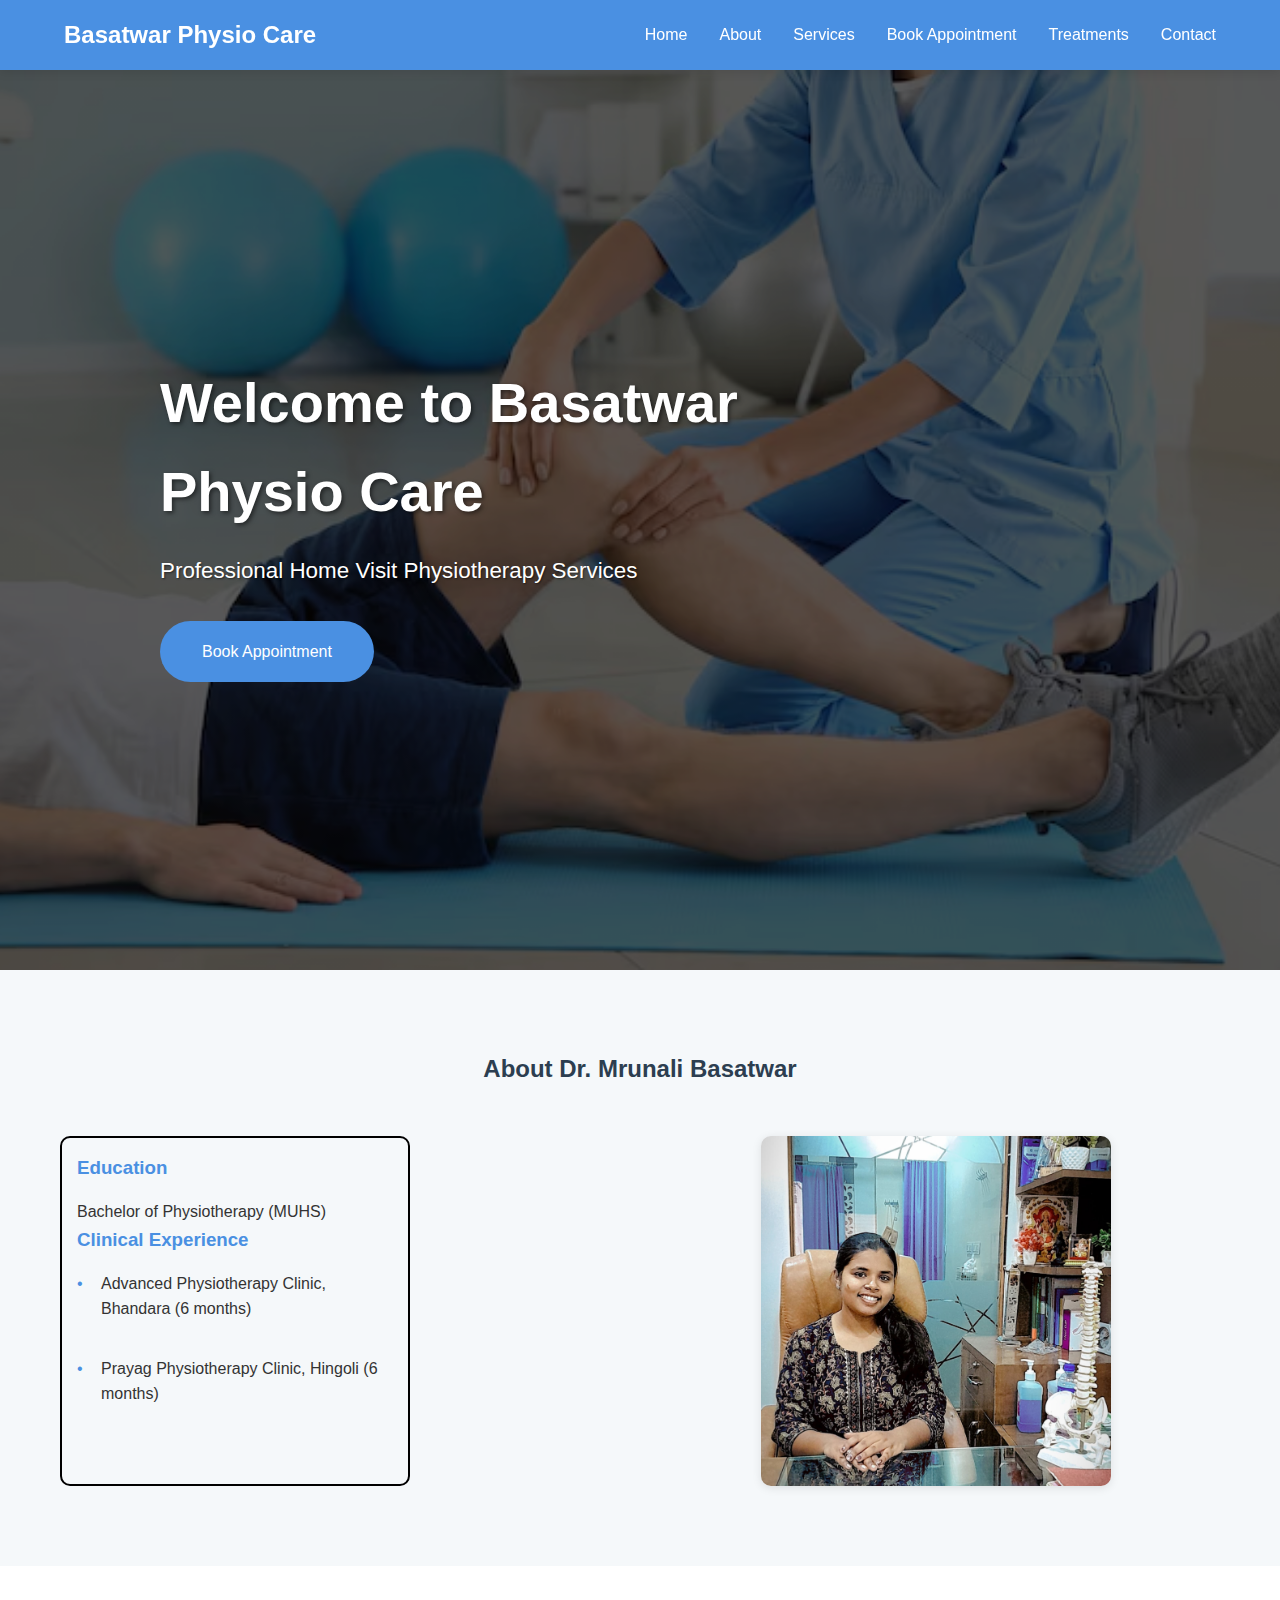
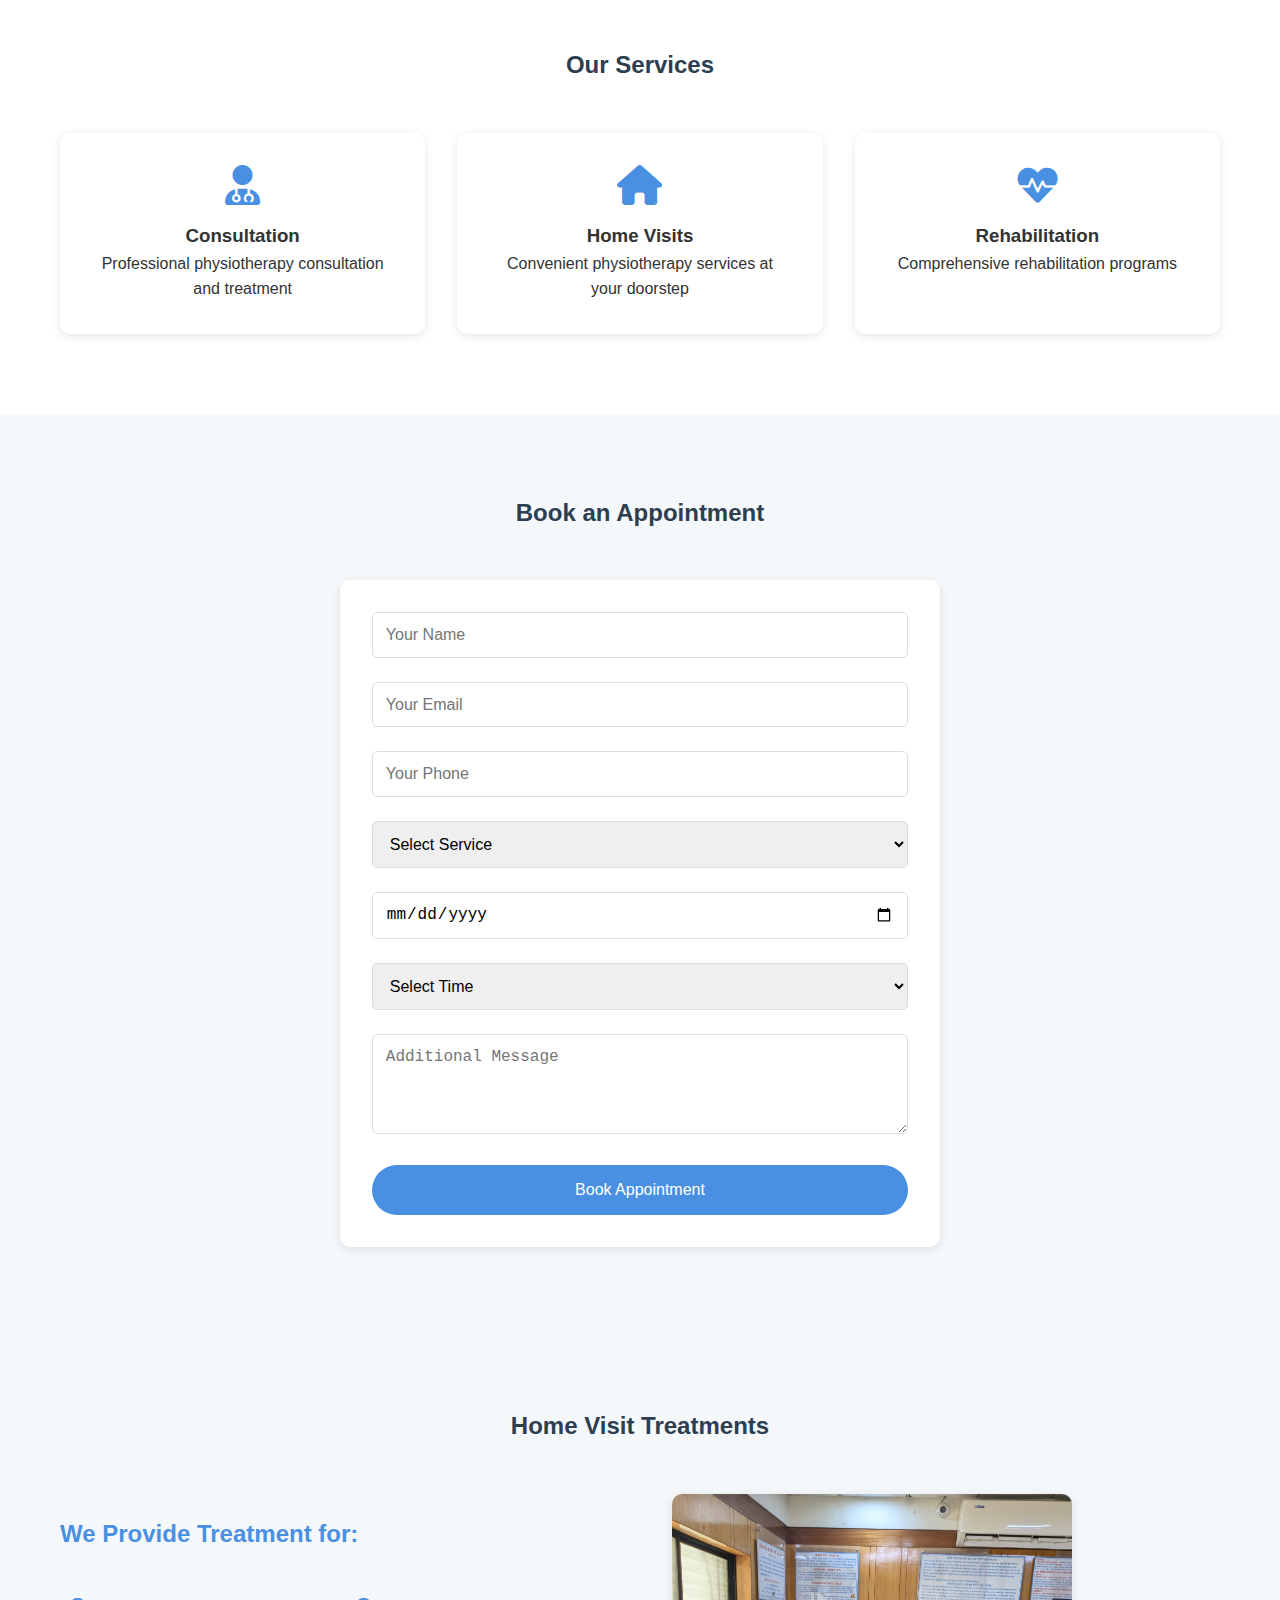
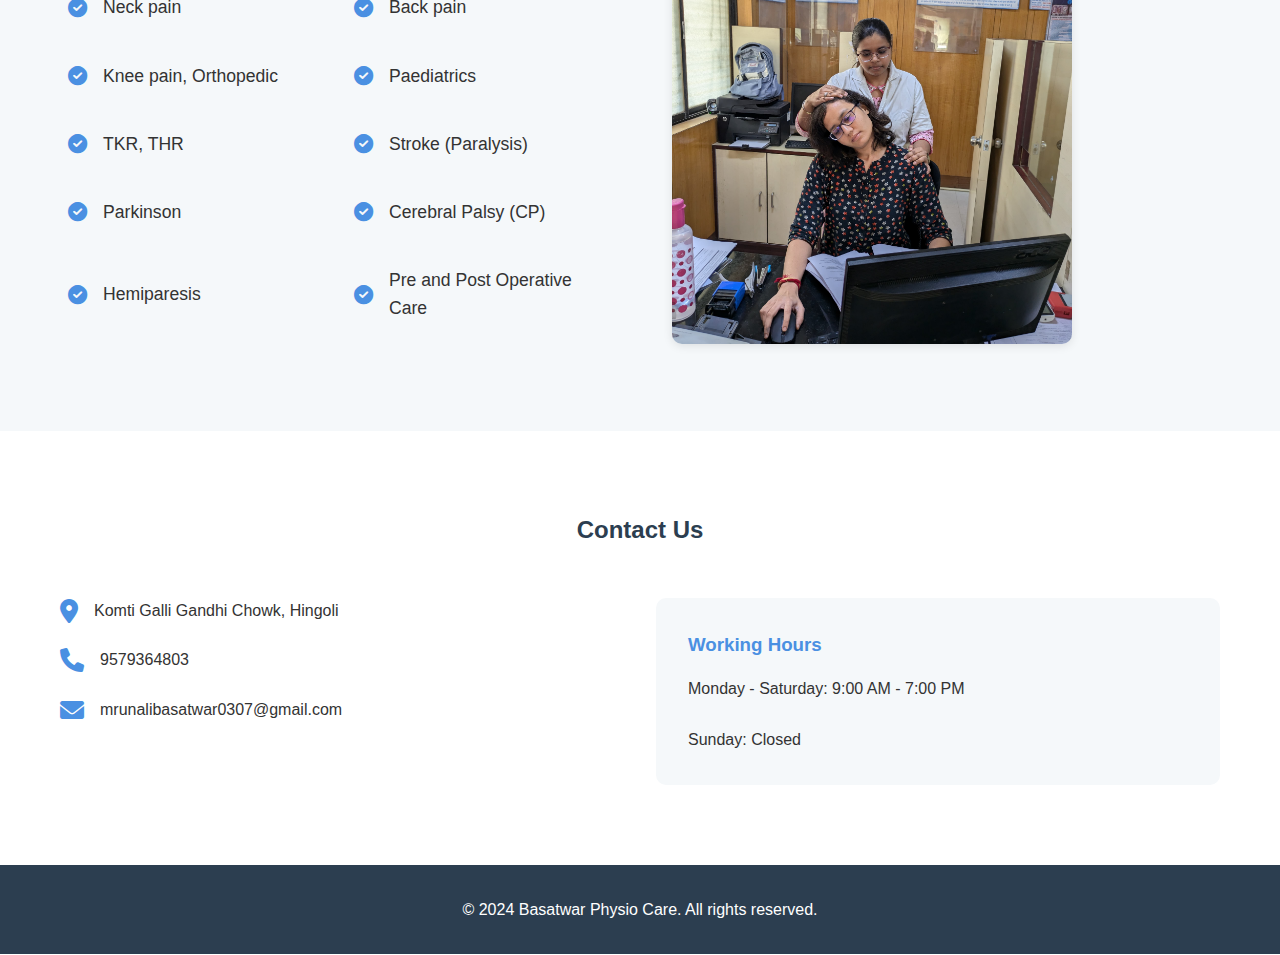
<file: index.html>
<!DOCTYPE html>
<html lang="en">
<head>
    <meta charset="UTF-8">
    <meta name="viewport" content="width=device-width, initial-scale=1.0">
    <title>Basatwar Physio Care - Home Visit Physiotherapy</title>
    <link rel="stylesheet" href="styles.css">
    <link rel="stylesheet" href="https://cdnjs.cloudflare.com/ajax/libs/font-awesome/6.0.0/css/all.min.css">
</head>
<body>
    <!-- Navigation -->
    <nav>
        <div class="logo">
            <h1>Basatwar Physio Care</h1>
        </div>
        <div class="nav-links">
            <a href="#home">Home</a>
            <a href="#about">About</a>
            <a href="#services">Services</a>
            <a href="#appointment">Book Appointment</a>
            <a href="#treatments">Treatments</a>
            <a href="#contact">Contact</a>
        </div>
        <div class="hamburger">
            <span></span>
            <span></span>
            <span></span>
        </div>
    </nav>

    <!-- Hero Section -->
    <section id="home" class="hero">
        <div class="container">
            <div class="hero-content">
                <h1>Welcome to Basatwar Physio Care</h1>
                <p>Professional Home Visit Physiotherapy Services</p>
                <a href="#appointment" class="cta-button">Book Appointment</a>
            </div>
        </div>
    </section>

    <!-- About Section -->
    <section id="about" class="about">
        <div class="container">
            <h2>About Dr. Mrunali Basatwar</h2>
            <div class="about-content">
                <div class="about-text">
                    
                    <h3>Education</h3>
                    
                    <p>Bachelor of Physiotherapy (MUHS)</p>
                    
                    <h3>Clinical Experience</h3>
                    
                    <ul>
                        <li>Advanced Physiotherapy Clinic, Bhandara (6 months)</li>
                        <br>
                        <li>Prayag Physiotherapy Clinic, Hingoli (6 months)</li>
                    </ul>
                </div>
                <div class="about-image">
                    <img class="doctor-image" src="doctor-placeholder.jpg" alt="Dr. Mrunali Basatwar">
                </div>
            </div>
        </div>
    </section>

    <!-- Services Section -->
    <section id="services" class="services">
        <div class="container">
            <h2>Our Services</h2>
            <div class="services-grid">
                <div class="service-card">
                    <i class="fas fa-user-md"></i>
                    <h3>Consultation</h3>
                    <p>Professional physiotherapy consultation and treatment</p>
                </div>
                <div class="service-card">
                    <i class="fas fa-home"></i>
                    <h3>Home Visits</h3>
                    <p>Convenient physiotherapy services at your doorstep</p>
                </div>
                <div class="service-card">
                    <i class="fas fa-heartbeat"></i>
                    <h3>Rehabilitation</h3>
                    <p>Comprehensive rehabilitation programs</p>
                </div>
            </div>
        </div>
    </section>

    <!-- Appointment Section -->
    <section id="appointment" class="appointment">
        <div class="container">
            <h2>Book an Appointment</h2>
            <div class="appointment-form">
                <form action="https://formsubmit.co/pranav.basatwar@gmail.com" method="POST">
                    <!-- FormSubmit Configuration -->
                    <input type="hidden" name="_captcha" value="false">
                    <input type="hidden" name="_subject" value="New Appointment Request - Basatwar Physio Care">
                    <input type="hidden" name="_template" value="table">
                    <input type="hidden" name="_next" value="https://pranav-basatwar.github.io/Basatwar-Physio-care-Website/thank-you.html">
                    <input type="hidden" name="_autoresponse" value="Thank you for booking an appointment with Basatwar Physio Care. We will contact you shortly to confirm your appointment.">
                    
                    <!-- Form Fields -->
                    <div class="form-group">
                        <input type="text" name="name" required placeholder="Your Name">
                    </div>
                    <div class="form-group">
                        <input type="email" name="email" required placeholder="Your Email">
                    </div>
                    <div class="form-group">
                        <input type="tel" name="phone" required placeholder="Your Phone">
                    </div>
                    <div class="form-group">
                        <select name="service" required>
                            <option value="">Select Service</option>
                            <option value="consultation">Consultation</option>
                            <option value="home-visit">Home Visit</option>
                            <option value="rehabilitation">Rehabilitation</option>
                        </select>
                    </div>
                    <div class="form-group">
                        <input type="date" name="date" required>
                    </div>
                    <div class="form-group">
                        <select name="time" required>
                            <option value="">Select Time</option>
                            <option value="09:00">9:00 AM</option>
                            <option value="10:00">10:00 AM</option>
                            <option value="11:00">11:00 AM</option>
                            <option value="12:00">12:00 PM</option>
                            <option value="14:00">2:00 PM</option>
                        </select>
                    </div>
                    <div class="form-group">
                        <textarea name="message" placeholder="Additional Message"></textarea>
                    </div>
                    <button type="submit" class="submit-button">Book Appointment</button>
                </form>
            </div>
        </div>
    </section>

    <!-- Treatments Section -->
    <section id="treatments" class="treatments">
        <div class="container">
            <h2>Home Visit Treatments</h2>
            <div class="treatments-content">
                <div class="treatments-text">
                    <h3>We Provide Treatment for:</h3>
                    <ul class="treatment-list">
                        <li>
                            <i class="fas fa-check-circle"></i>
                            <span>Neck pain</span>
                        </li>
                        <li>
                            <i class="fas fa-check-circle"></i>
                            <span>Back pain</span>
                        </li>
                        <li>
                            <i class="fas fa-check-circle"></i>
                            <span>Knee pain, Orthopedic</span>
                        </li>
                        <li>
                            <i class="fas fa-check-circle"></i>
                            <span>Paediatrics</span>
                        </li>
                        <li>
                            <i class="fas fa-check-circle"></i>
                            <span>TKR, THR</span>
                        </li>
                        <li>
                            <i class="fas fa-check-circle"></i>
                            <span>Stroke (Paralysis)</span>
                        </li>
                        <li>
                            <i class="fas fa-check-circle"></i>
                            <span>Parkinson</span>
                        </li>
                        <li>
                            <i class="fas fa-check-circle"></i>
                            <span>Cerebral Palsy (CP)</span>
                        </li>
                        <li>
                            <i class="fas fa-check-circle"></i>
                            <span>Hemiparesis</span>
                        </li>
                        <li>
                            <i class="fas fa-check-circle"></i>
                            <span>Pre and Post Operative Care</span>
                        </li>
                    </ul>
                </div>
                <div class="treatments-image">
                    <img src="treatment-bg.jpg" alt="Physiotherapy Treatment" class="treatment-img">
                </div>
            </div>
        </div>
    </section>

    <!-- Contact Section -->
    <section id="contact" class="contact">
        <div class="container">
            <h2>Contact Us</h2>
            <div class="contact-content">
                <div class="contact-info">
                    <div class="contact-item">
                        <i class="fas fa-map-marker-alt"></i>
                        <p>Komti Galli Gandhi Chowk, Hingoli</p>
                    </div>
                    <div class="contact-item">
                        <i class="fas fa-phone"></i>
                        <p>9579364803</p>
                    </div>
                    <div class="contact-item">
                        <i class="fas fa-envelope"></i>
                        <p>mrunalibasatwar0307@gmail.com</p>
                    </div>
                </div>
                <div class="contact-hours">
                    <h3>Working Hours</h3>
                    <p>Monday - Saturday: 9:00 AM - 7:00 PM</p>
                    <br>
                    <p>Sunday: Closed</p>
                </div>
            </div>
        </div>
    </section>

    <!-- Footer -->
    <footer class="footer">
        <div class="container">
            <p>&copy; 2024 Basatwar Physio Care. All rights reserved.</p>
        </div>
    </footer>

    <script src="script.js"></script>
    <script>
        // Mobile menu toggle
        const hamburger = document.querySelector('.hamburger');
        const navLinks = document.querySelector('.nav-links');
        
        hamburger.addEventListener('click', (e) => {
            e.stopPropagation();
            navLinks.classList.toggle('active');    
            hamburger.classList.toggle('active');
        });

        // Close mobile menu when clicking a link
        document.querySelectorAll('.nav-links a').forEach(link => {
            link.addEventListener('click', () => {
                navLinks.classList.remove('active');
                hamburger.classList.remove('active');
            });
        });

        // Close mobile menu when clicking outside
        document.addEventListener('click', (e) => {
            if (!e.target.closest('.nav-links') && !e.target.closest('.hamburger')) {
                navLinks.classList.remove('active');
                hamburger.classList.remove('active');
            }
        });

        // Prevent menu from closing when clicking inside nav-links
        navLinks.addEventListener('click', (e) => {
            e.stopPropagation();
        });
    </script>
</body>
</html>
</file>
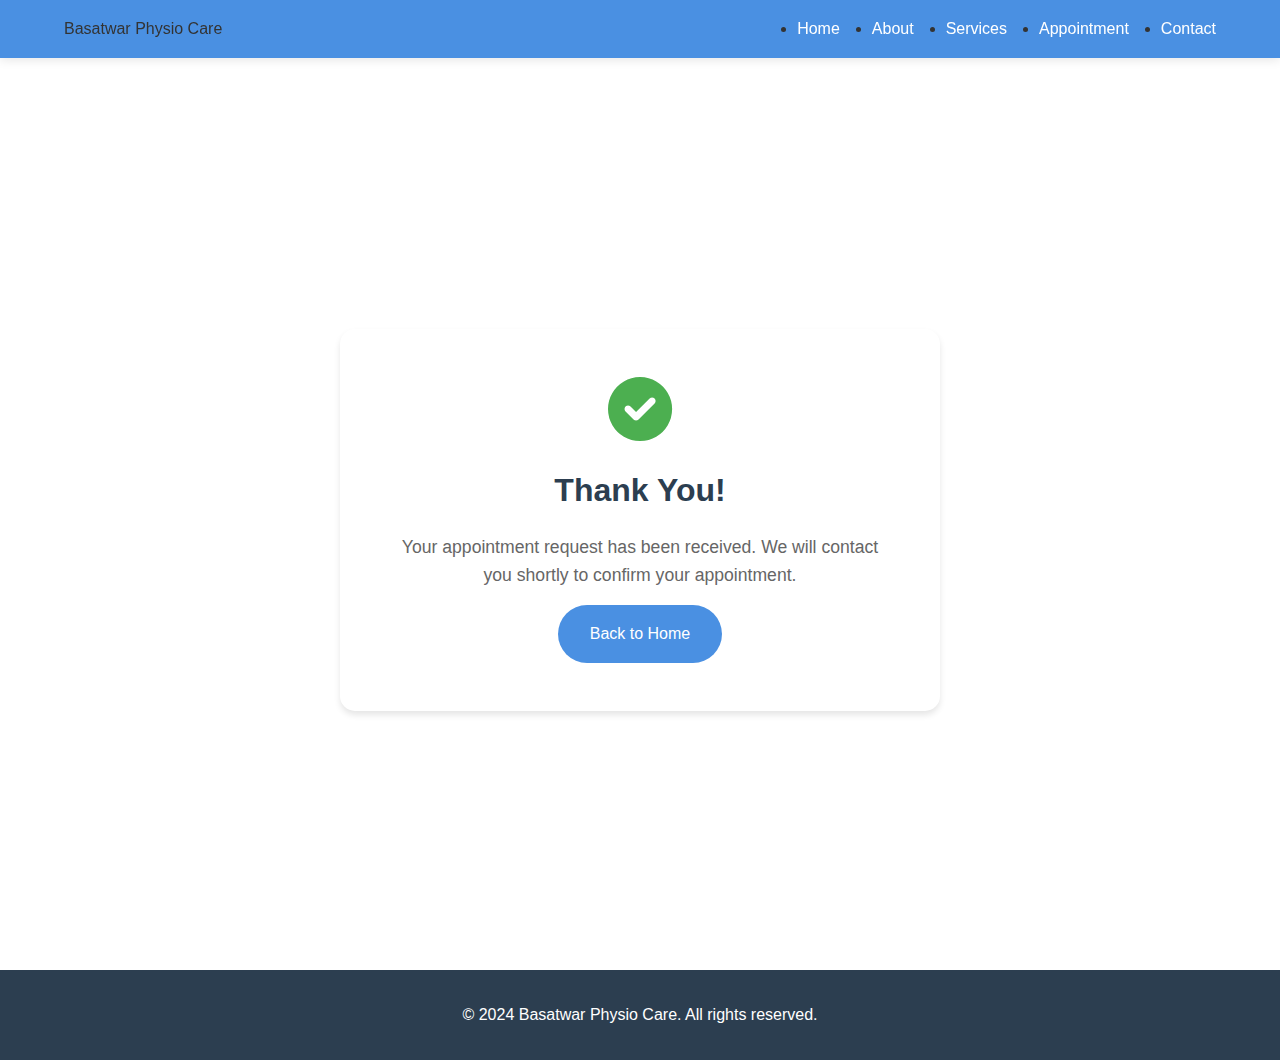
<file: thank-you.html>
<!DOCTYPE html>
<html lang="en">
<head>
    <meta charset="UTF-8">
    <meta name="viewport" content="width=device-width, initial-scale=1.0">
    <title>Thank You - Basatwar Physio Care</title>
    <link rel="stylesheet" href="styles.css">
    <link rel="stylesheet" href="https://cdnjs.cloudflare.com/ajax/libs/font-awesome/6.0.0/css/all.min.css">
    <style>
        .thank-you-section {
            min-height: 100vh;
            display: flex;
            align-items: center;
            justify-content: center;
            text-align: center;
            padding: 2rem;
            background-color: var(--bg-color);
        }

        .thank-you-content {
            max-width: 600px;
            padding: 3rem;
            background: white;
            border-radius: 15px;
            box-shadow: 0 4px 6px rgba(0, 0, 0, 0.1);
        }

        .thank-you-icon {
            font-size: 4rem;
            color: #4CAF50;
            margin-bottom: 1.5rem;
        }

        .thank-you-title {
            font-size: 2rem;
            color: var(--primary-color);
            margin-bottom: 1rem;
        }

        .thank-you-message {
            font-size: 1.1rem;
            color: var(--text-color);
            margin-bottom: 2rem;
            line-height: 1.6;
        }

        .back-home {
            display: inline-block;
            padding: 1rem 2rem;
            background-color: var(--primary-color);
            color: white;
            text-decoration: none;
            border-radius: 50px;
            transition: all 0.3s ease;
        }

        .back-home:hover {
            transform: translateY(-2px);
            box-shadow: 0 4px 8px rgba(0, 0, 0, 0.2);
        }
    </style>
</head>
<body>
    <!-- Navigation -->
    <nav class="navbar">
        <div class="logo">Basatwar Physio Care</div>
        <ul class="nav-links">
            <li><a href="index.html#home">Home</a></li>
            <li><a href="index.html#about">About</a></li>
            <li><a href="index.html#services">Services</a></li>
            <li><a href="index.html#appointment">Appointment</a></li>
            <li><a href="index.html#contact">Contact</a></li>
        </ul>
        <div class="hamburger">
            <span></span>
            <span></span>
            <span></span>
        </div>
    </nav>

    <div class="thank-you-section">
        <div class="thank-you-content">
            <i class="fas fa-check-circle thank-you-icon"></i>
            <h1 class="thank-you-title">Thank You!</h1>
            <p class="thank-you-message">Your appointment request has been received. We will contact you shortly to confirm your appointment.</p>
            <a href="index.html" class="back-home">Back to Home</a>
        </div>
    </div>

    <!-- Footer -->
    <footer class="footer">
        <div class="container">
            <p>&copy; 2024 Basatwar Physio Care. All rights reserved.</p>
        </div>
    </footer>

    <script src="script.js"></script>
</body>
</html>
</file>
<file: styles.css>
/* Global Styles */
:root {
    --primary-color: #4a90e2;
    --secondary-color: #f5f8fa;
    --accent-color: #2c3e50;
    --text-color: #333;
    --light-text: #666;
    --white: #ffffff;
    --shadow: 0 2px 10px rgba(0, 0, 0, 0.1);
}

* {
    margin: 0;
    padding: 0;
    box-sizing: border-box;
}

html {
    scroll-behavior: smooth;
}

body {
    font-family: 'Segoe UI', Tahoma, Geneva, Verdana, sans-serif;
    line-height: 1.6;
    color: var(--text-color);
    padding-top: 70px;
    overflow-x: hidden;
    width: 100%;
}

.container {
    width: 100%;
    max-width: 1200px;
    margin: 0 auto;
    padding: 0 20px;
    box-sizing: border-box;
}

/* Navigation */
nav {
    position: fixed;
    top: 0;
    left: 0;
    right: 0;
    background: var(--primary-color);
    padding: 1rem 5%;
    display: flex;
    justify-content: space-between;
    align-items: center;
    z-index: 1000;
    box-shadow: 0 2px 10px rgba(0, 0, 0, 0.1);
}

.logo {
    display: flex;
    align-items: center;
}

.logo h1 {
    color: white;
    font-size: 1.5rem;
    margin: 0;
    font-weight: 600;
}

.nav-links {
    display: flex;
    gap: 2rem;
    align-items: center;
}

.nav-links a {
    color: white;
    text-decoration: none;
    font-weight: 500;
    transition: color 0.3s ease;
}

.nav-links a:hover {
    color: var(--secondary-color);
}

/* Hamburger Menu */
.hamburger {
    display: none;
    flex-direction: column;
    gap: 5px;
    cursor: pointer;
    padding: 5px;
}

.hamburger span {
    display: block;
    width: 25px;
    height: 3px;
    background: white;
    transition: 0.3s;
}

/* Doctor Image */
.doctor-image {
    width: 350px !important;
    height: 350px !important;
    object-fit: cover;
    border-radius: 10px;
    box-shadow: var(--shadow);
}

/* Mobile Navigation */
@media (max-width: 768px) {
    nav {
        padding: 1rem;
    }

    .logo h1 {
        font-size: 1.2rem;
    }

    .hamburger {
        display: flex;
    }

    .nav-links {
        display: none;
        position: fixed;
        top: 70px;
        left: 0;
        right: 0;
        background: var(--primary-color);
        padding: 20px;
        flex-direction: column;
        align-items: center;
        gap: 20px;
        box-shadow: 0 4px 6px rgba(0, 0, 0, 0.1);
        z-index: 999;
    }

    .nav-links.active {
        display: flex;
    }

    .nav-links a {
        width: 100%;
        text-align: center;
        padding: 10px;
    }

    .hamburger.active span:nth-child(1) {
        transform: translateY(8px) rotate(45deg);
    }

    .hamburger.active span:nth-child(2) {
        opacity: 0;
    }

    .hamburger.active span:nth-child(3) {
        transform: translateY(-8px) rotate(-45deg);
    }
}

/* Hero Section */
.hero {
    height: 100vh;
    background: linear-gradient(rgba(0, 0, 0, 0.5), rgba(0, 0, 0, 0.5)),
                url('hero-bg.jpg') center/cover no-repeat;
    display: flex;
    align-items: center;
    text-align: left;
    padding: 0 20px;
    position: relative;
}

.hero::before {
    content: '';
    position: absolute;
    top: 0;
    left: 0;
    right: 0;
    bottom: 0;
    background: rgba(0, 0, 0, 0.3);
    z-index: 1;
}

.hero-content {
    max-width: 800px;
    margin: 0;
    position: relative;
    z-index: 2;
    padding-left: 100px;
}

.hero h1 {
    font-size: 3.5rem;
    margin-bottom: 1rem;
    color: var(--white);
    text-shadow: 2px 2px 4px rgba(0, 0, 0, 0.5);
}

.hero p {
    font-size: 1.4rem;
    margin-bottom: 2rem;
    color: var(--white);
    text-shadow: 1px 1px 2px rgba(0, 0, 0, 0.5);
}

.cta-button {
    display: inline-block;
    padding: 1rem 2.5rem;
    background: var(--primary-color);
    color: var(--white);
    text-decoration: none;
    border-radius: 50px;
    transition: all 0.3s ease;
    font-weight: 500;
    border: 2px solid transparent;
}

.cta-button:hover {
    background: #357abd;
    transform: translateY(-2px);
    box-shadow: 0 4px 15px rgba(74, 144, 226, 0.3);
}

/* About Section */
.about {
    padding: 5rem 0;
    background: var(--secondary-color);
}

.about h2 {
    text-align: center;
    margin-bottom: 3rem;
    color: var(--accent-color);
}

.about-content {
    display: grid;
    grid-template-columns: 1fr 1fr;
    gap: 2rem;
    align-items: center;
}

.about-image {
    /*justify-self: end;*/
    margin-left: 5px;
}

.about-text {
    padding-right: 2rem;
    
    height: 350px;
    width: 350px;
    border: 2px solid black;
   
    padding: 15px;
    border-radius: 10px;

}

.about-text h3 {
    color: var(--primary-color);
    margin-bottom: 1rem;
}

.about-text ul {
    list-style: none;
    margin-top: 1rem;
}

.about-text li {
    margin-bottom: 0.5rem;
    padding-left: 1.5rem;
    position: relative;
}

.about-text li::before {
    content: "•";
    color: var(--primary-color);
    position: absolute;
    left: 0;
}

.about-image img {
    width: 100%;
    height: auto;
    object-fit: cover;
    border-radius: 10px;
    box-shadow: var(--shadow);
    margin: 0 auto 0 100px;
    display: block;
}

/* Services Section */
.services {
    padding: 5rem 0;
}

.services h2 {
    text-align: center;
    margin-bottom: 3rem;
    color: var(--accent-color);
}

.services-grid {
    display: grid;
    grid-template-columns: repeat(auto-fit, minmax(250px, 1fr));
    gap: 2rem;
}

.service-card {
    background: var(--white);
    padding: 2rem;
    border-radius: 10px;
    text-align: center;
    box-shadow: var(--shadow);
    transition: transform 0.3s ease;
}

.service-card:hover {
    transform: translateY(-5px);
}

.service-card i {
    font-size: 2.5rem;
    color: var(--primary-color);
    margin-bottom: 1rem;
}

/* Appointment Section */
.appointment {
    padding: 5rem 0;
    background: var(--secondary-color);
}

.appointment h2 {
    text-align: center;
    margin-bottom: 3rem;
    color: var(--accent-color);
}

.appointment-form {
    max-width: 600px;
    margin: 0 auto;
    background: var(--white);
    padding: 2rem;
    border-radius: 10px;
    box-shadow: var(--shadow);
}

.form-group {
    margin-bottom: 1.5rem;
}

.form-group input,
.form-group select,
.form-group textarea {
    width: 100%;
    padding: 0.8rem;
    border: 1px solid #ddd;
    border-radius: 5px;
    font-size: 1rem;
}

.form-group textarea {
    height: 100px;
    resize: vertical;
}

.submit-button {
    width: 100%;
    padding: 1rem;
    background: var(--primary-color);
    color: var(--white);
    border: none;
    border-radius: 50px;
    font-size: 1rem;
    cursor: pointer;
    transition: all 0.3s ease;
    font-weight: 500;
}

.submit-button:hover {
    background: #357abd;
    transform: translateY(-2px);
    box-shadow: 0 4px 15px rgba(74, 144, 226, 0.3);
}

/* Contact Section */
.contact {
    padding: 5rem 0;
}

.contact h2 {
    text-align: center;
    margin-bottom: 3rem;
    color: var(--accent-color);
}

.contact-content {
    display: grid;
    grid-template-columns: repeat(auto-fit, minmax(250px, 1fr));
    gap: 2rem;
}

.contact-info {
    display: flex;
    flex-direction: column;
    gap: 1.5rem;
}

.contact-item {
    display: flex;
    align-items: center;
    gap: 1rem;
}

.contact-item i {
    font-size: 1.5rem;
    color: var(--primary-color);
}

.contact-hours {
    background: var(--secondary-color);
    padding: 2rem;
    border-radius: 10px;
}

.contact-hours h3 {
    color: var(--primary-color);
    margin-bottom: 1rem;
}

/* Footer */
.footer {
    background: var(--accent-color);
    color: var(--white);
    padding: 2rem 0;
    text-align: center;
    width: 100%;
    box-sizing: border-box;
}

.footer-content {
    width: 100%;
    padding: 0 1rem;
    box-sizing: border-box;
}

/* Updated and new media queries for better mobile responsiveness */
@media (max-width: 768px) {
    nav {
        padding: 1rem;
    }

    .logo h1 {
        font-size: 1.2rem;
    }

    .hamburger {
        display: flex;
    }

    .nav-links {
        position: fixed;
        top: 70px;
        left: 0;
        right: 0;
        background: var(--primary-color);
        padding: 20px;
        flex-direction: column;
        align-items: center;
        gap: 20px;
        box-shadow: 0 4px 6px rgba(0, 0, 0, 0.1);
        z-index: 999;
        width: 100%;
        box-sizing: border-box;
    }

    .nav-links.active {
        display: flex;
    }

    .nav-links a {
        color: white;
        font-size: 1.1rem;
        padding: 10px 20px;
        width: 100%;
        text-align: center;
        transition: background-color 0.3s ease;
    }

    .nav-links a:hover {
        background-color: rgba(255, 255, 255, 0.1);
    }

    .hero {
        padding: 4rem 1rem;
        margin-top: 0;
    }

    .hero-content {
        padding: 0 1rem;
    }

    .hero h1 {
        font-size: 2.5rem;
        margin-bottom: 1rem;
    }

    .hero p {
        font-size: 1.1rem;
        margin-bottom: 2rem;
    }

    .about {
        padding: 4rem 1rem;
    }

    .about-content {
        padding: 0 1rem;
        width: 100%;
        box-sizing: border-box;
    }

    .about-image {
        width: 100%;
        max-width: 300px;
        height: auto;
        margin: 0 auto;
    }

    .services {
        padding: 4rem 1rem;
    }

    .services-grid {
        padding: 0 1rem;
        width: 100%;
        box-sizing: border-box;
    }

    .service-card {
        width: 100%;
        margin: 0;
    }

    .appointment {
        padding: 4rem 1rem;
    }

    .appointment-form {
        width: 100%;
        padding: 2rem 1rem;
        box-sizing: border-box;
    }

    .form-group {
        width: 100%;
    }

    input, textarea, select {
        width: 100%;
        box-sizing: border-box;
    }

    .treatments {
        padding: 4rem 1rem;
    }

    .treatments-content {
        padding: 0 1rem;
        width: 100%;
        box-sizing: border-box;
    }

    .treatments-image {
        width: 100%;
        max-width: 300px;
        height: auto;
        margin: 0 auto;
    }

    .contact {
        padding: 4rem 1rem;
    }

    .contact-content {
        padding: 0 1rem;
        width: 100%;
        box-sizing: border-box;
    }

    .contact-info {
        text-align: center;
    }

    .contact-info i {
        margin-right: 0.5rem;
    }

    footer {
        padding: 2rem 1rem;
    }

    .footer-content {
        grid-template-columns: 1fr;
        gap: 2rem;
        text-align: center;
    }

    .footer-links {
        justify-content: center;
    }
}

/* Additional mobile optimizations */
@media (max-width: 480px) {
    .hero h1 {
        font-size: 2rem;
    }

    .hero p {
        font-size: 1rem;
    }

    .section-title {
        font-size: 1.8rem;
    }

    .cta-button, .submit-button {
        width: 100%;
        padding: 0.8rem 1.5rem;
    }

    .service-card {
        padding: 1.5rem;
    }

    .treatments-list li {
        font-size: 0.95rem;
    }

    .contact-info p {
        font-size: 0.95rem;
    }
}

/* Fix for iOS Safari 100vh issue */
@supports (-webkit-touch-callout: none) {
    .hero {
        min-height: -webkit-fill-available;
    }
}

/* Improve touch targets on mobile */
@media (max-width: 768px) {
    .nav-links a {
        padding: 12px 20px;
    }

    .service-card {
        cursor: pointer;
    }

    .treatments-list li {
        padding: 10px 0;
    }
}

/* Animations */
@keyframes fadeIn {
    from {
        opacity: 0;
        transform: translateY(20px);
    }
    to {
        opacity: 1;
        transform: translateY(0);
    }
}

.hero-content,
.about-content,
.services-grid,
.appointment-form,
.contact-content {
    animation: fadeIn 1s ease-out;
}

/* Thank You Page Styles */
.thank-you {
    min-height: 100vh;
    display: flex;
    align-items: center;
    justify-content: center;
    padding: 2rem;
    background: var(--secondary-color);
}

.thank-you-content {
    text-align: center;
    max-width: 600px;
    padding: 3rem;
    background: var(--white);
    border-radius: 10px;
    box-shadow: var(--shadow);
}

.thank-you-content i {
    font-size: 4rem;
    color: #4CAF50;
    margin-bottom: 1.5rem;
}

.thank-you-content h1 {
    color: var(--accent-color);
    margin-bottom: 1rem;
}

.thank-you-content p {
    color: var(--light-text);
    margin-bottom: 1rem;
}

.thank-you-content .cta-button {
    display: inline-block;
    margin-top: 2rem;
}

/* Treatments Section */
.treatments {
    padding: 5rem 0;
    background: var(--secondary-color);
}

.treatments h2 {
    text-align: center;
    margin-bottom: 3rem;
    color: var(--accent-color);
}

.treatments-content {
    display: grid;
    grid-template-columns: 1fr 1fr;
    gap: 4rem;
    align-items: center;
}

.treatments-text h3 {
    color: var(--primary-color);
    margin-bottom: 2rem;
    font-size: 1.5rem;
}

.treatment-list {
    list-style: none;
    display: grid;
    grid-template-columns: repeat(auto-fit, minmax(250px, 1fr));
    gap: 1.5rem;
}

.treatment-list li {
    display: flex;
    align-items: center;
    gap: 1rem;
    font-size: 1.1rem;
    color: var(--text-color);
    padding: 0.5rem;
    transition: all 0.3s ease;
}

.treatment-list li:hover {
    transform: translateX(10px);
    color: var(--primary-color);
}

.treatment-list i {
    color: var(--primary-color);
    font-size: 1.2rem;
}

.treatments-image img {
    height: 450px;
    width: 400px;
    object-fit: cover;
    border-radius: 10px;
    
    box-shadow: var(--shadow);
}

/* Media Queries for Treatments */
@media (max-width: 768px) {
    .treatments-content {
        grid-template-columns: 1fr;
    }

    .treatment-list {
        grid-template-columns: 1fr;
    }

    .treatments-image {
        order: -1;
    }
}

/* Fix section padding */
section {
    padding: 5rem 1rem;
    width: 100%;
    box-sizing: border-box;
}
</file>
